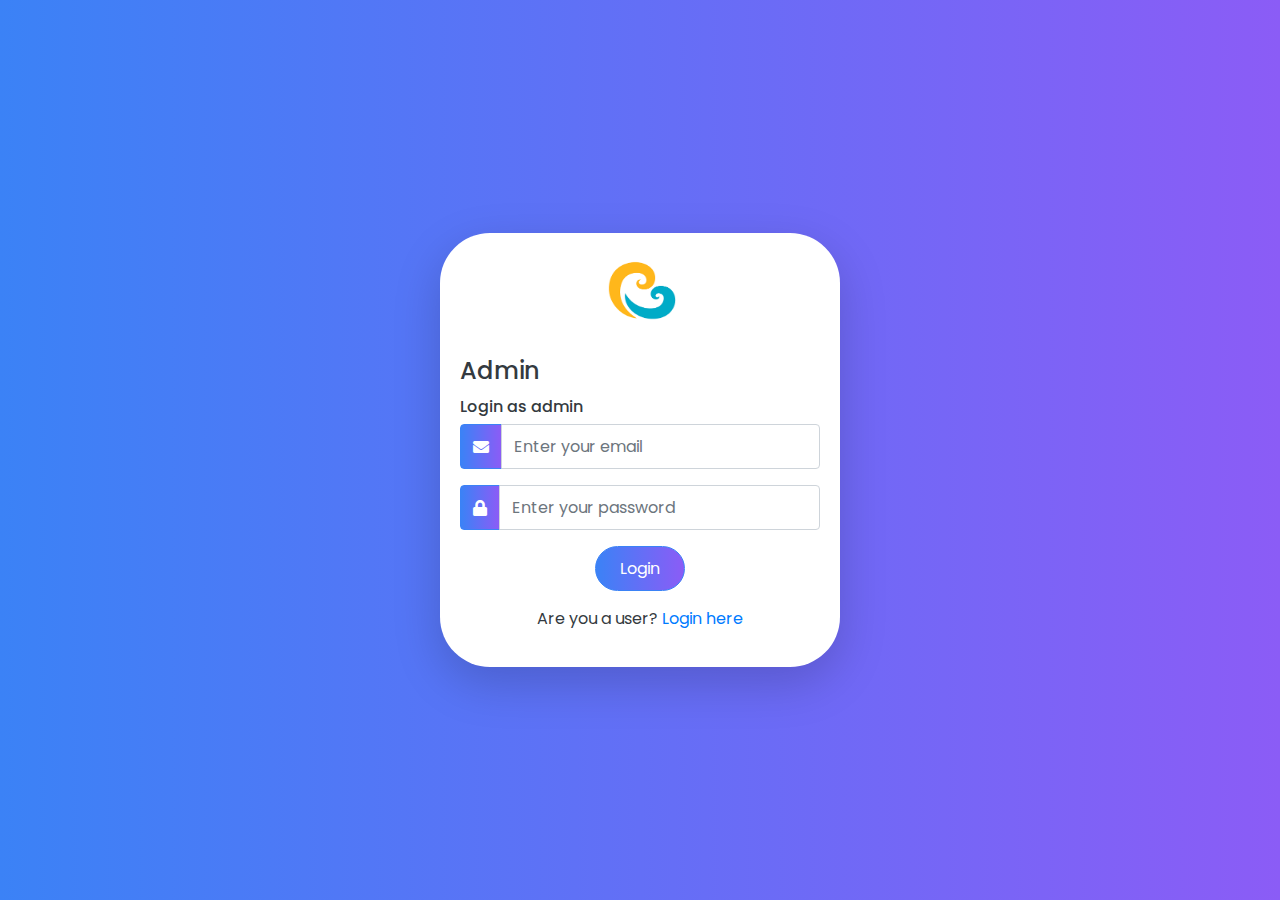
<file: admin-login.html>
<!DOCTYPE html>
<html lang="en">
<head>
  <meta charset="UTF-8">
  <meta name="viewport" content="width=device-width, initial-scale=1.0">
  <title>Admin-Login Page</title>
  <!-- Link to Bootstrap CSS -->
  <link rel="stylesheet" href="https://maxcdn.bootstrapcdn.com/bootstrap/4.5.2/css/bootstrap.min.css">
  <!-- Link to Font Awesome CSS -->
  <link rel="stylesheet" href="https://cdnjs.cloudflare.com/ajax/libs/font-awesome/5.15.3/css/all.min.css">
  <link rel="stylesheet" href="style.css">
  <style>
    /* Custom CSS for the gradient button */
    .btn-gradient-blue-violet {
      background-image: linear-gradient(to right, #3b82f6, #8b5cf6);
      color: #fff;
      border-color: #3b82f6;
    }

    .btn-gradient-blue-violet:hover {
      background-image: linear-gradient(to right, #3b82f6, #8b5cf6);
      color: #fff;
      border-color: #3b82f6;
    }

    /* Custom CSS to center the form */
    .centered-form {
      display: flex;
      justify-content: center;
      align-items: center;
      min-height: 100vh; /* Set the minimum height to the viewport height */
    }

    .centered-form .card {
      width: 100%;
      max-width: 400px;
    }
    .btn-focus {
      outline: none;
    }
  </style>
</head>
<body>
  <div class="centered-form btn-gradient-blue-violet text-dark">
    <div class="card border-0 shadow-lg" style="border-radius: 50px;">
      <div class="card-body">
        <div class="text-center pb-4">
          <img src="logo.png" alt="lgog" width="80" height="80" class="pb-2">
        </div>
        <h4 class="card-title ">Admin</h4>
        <h6>Login as admin</h6>
        <form>
          <div class="form-group">
            <div class="input-group" style="height: 45px;">
              <div class="input-group-prepend">
                <span class="input-group-text btn-gradient-blue-violet"><i class="fas fa-envelope"></i></span>
              </div>
              <input style="height: 45px;" type="email" class="form-control btn-focus" id="email" placeholder="Enter your email" required>
            </div>
          </div>
          <div class="form-group">
            <div class="input-group" style="height: 45px;">
              <div class="input-group-prepend">
                <span class="input-group-text btn-gradient-blue-violet"><i class="fas fa-lock"></i></span>
              </div>
              <input style="height: 45px;" type="password" class="form-control btn-focus" id="password" placeholder="Enter your password" required>
            </div>
          </div>
          <div class="text-center">
            <button style="border-radius: 25px; height: 45px;" type="submit" class="btn btn-gradient-blue-violet text-white  w-25">Login</button>
          </div>
        </form>
        
        <p class="mt-3 text-center">Are you a user? <a href="login.html">Login here</a></p>
      </div>
    </div>
  </div>
</body>
</html>
</file>
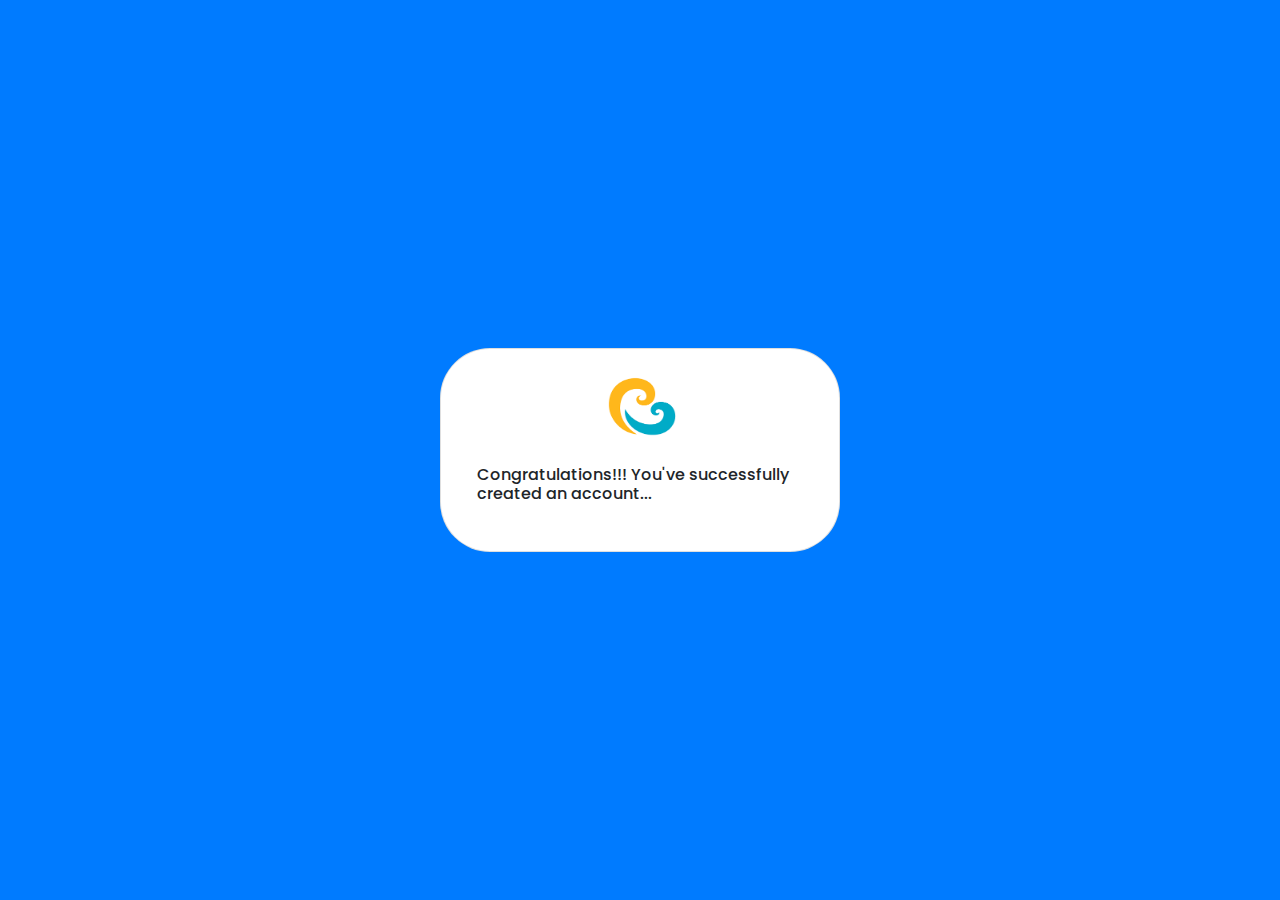
<file: congratulatory-pg.html>
<!DOCTYPE html>
<html lang="en">
<head>
  <meta charset="UTF-8">
  <meta name="viewport" content="width=device-width, initial-scale=1.0">
  <title>User preferred password Page</title>
  <!-- Link to Bootstrap CSS -->
  <link rel="stylesheet" href="https://maxcdn.bootstrapcdn.com/bootstrap/4.5.2/css/bootstrap.min.css">
  <!-- Link to Font Awesome CSS -->
  <link rel="stylesheet" href="https://cdnjs.cloudflare.com/ajax/libs/font-awesome/5.15.3/css/all.min.css">
  <link rel="stylesheet" href="style.css">
  <style>
    /* Custom CSS for the gradient button */
    .btn-gradient-blue-violet {
      background-image: linear-gradient(to right, #3b82f6, #8b5cf6);
      color: #fff;
      border-color: #3b82f6;
    }

    .btn-gradient-blue-violet:hover {
      background-image: linear-gradient(to right, #3b82f6, #8b5cf6);
      color: #fff;
      border-color: #3b82f6;
    }

    /* Custom CSS to center the form */
    .centered-form {
      display: flex;
      justify-content: center;
      align-items: center;
      min-height: 100vh; /* Set the minimum height to the viewport height */
    }

    .centered-form .card {
      width: 100%;
      max-width: 400px;
    }
    .btn-focus {
      outline: none;
    }
  </style>
</head>
<body>
  <div class="centered-form bg-primary ">
    <div class="card border-none" style="border-radius: 50px;">
      <div class="card-body">
        <div class="text-center">
          <img src="logo.png" alt="lgog" width="80" height="80" class="pb-2">
          </div>
        <h6 class="card-title p-3 ">Congratulations!!! You've successfully created an account...</h6>
        
    </div>
   </div>
 </div>
</body>
</html>
</file>
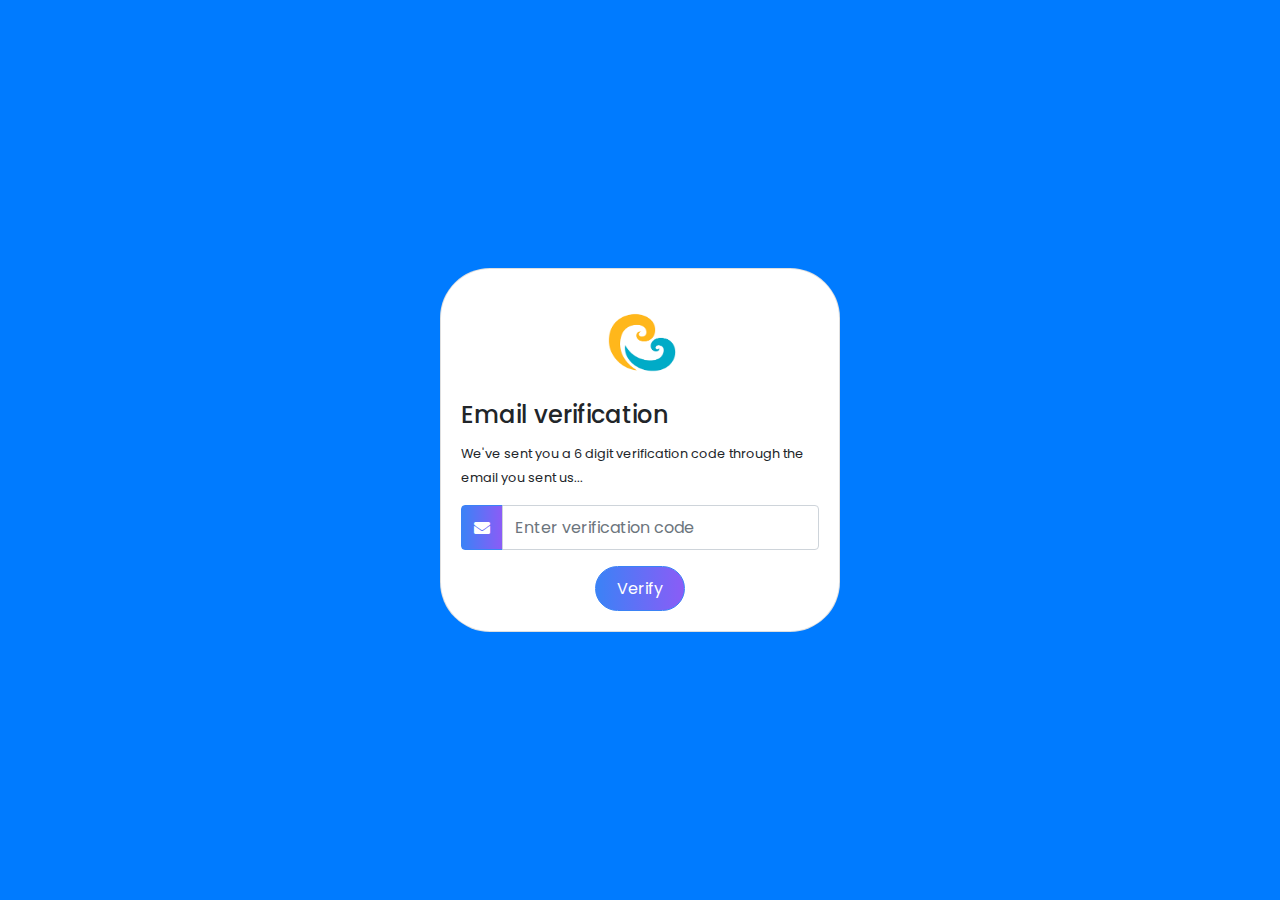
<file: email-ver.html>
<!DOCTYPE html>
<html lang="en">
<head>
  <meta charset="UTF-8">
  <meta name="viewport" content="width=device-width, initial-scale=1.0">
  <title>Email verification</title>
  <!-- Link to Bootstrap CSS -->
  <link rel="stylesheet" href="https://maxcdn.bootstrapcdn.com/bootstrap/4.5.2/css/bootstrap.min.css">
  <!-- Link to Font Awesome CSS -->
  <link rel="stylesheet" href="https://cdnjs.cloudflare.com/ajax/libs/font-awesome/5.15.3/css/all.min.css">
  <link rel="stylesheet" href="style.css">
  <style>
    /* Custom CSS for the gradient button */
    .btn-gradient-blue-violet {
      background-image: linear-gradient(to right, #3b82f6, #8b5cf6);
      color: #fff;
      border-color: #3b82f6;
    }

    .btn-gradient-blue-violet:hover {
      background-image: linear-gradient(to right, #3b82f6, #8b5cf6);
      color: #fff;
      border-color: #3b82f6;
    }

    /* Custom CSS to center the form */
    .centered-form {
      display: flex;
      justify-content: center;
      align-items: center;
      min-height: 100vh; /* Set the minimum height to the viewport height */
    }

    .centered-form .card {
      width: 100%;
      max-width: 400px;
    }
    .btn-focus {
      outline: none;
    }
  </style>
</head>
<body>
  <div class="centered-form bg-primary ">
    <div class="card border-none" style="border-radius: 50px;">
      <div class="card-body">
        <div class="text-center p-3">
          <img src="logo.png" alt="lgog" width="80" height="80" class="pb-2">
        </div>
        <h4 class="card-title ">Email verification</h4>
        <small class="">We've sent you a 6 digit verification code through the email you sent us...</small> 
        <p class="mb-3"></p>
        <form>
          <div class="form-group">
            <div class="input-group" style="height: 45px;">
              <div class="input-group-prepend">
                <span class="input-group-text btn-gradient-blue-violet"><i class="fas fa-envelope"></i></span>
              </div>
              <input style="height: 45px;" type="email" class="form-control btn-focus" id="email" placeholder="Enter verification code" required>
            </div>
          </div>
          
          <div class="text-center">
            <button style="border-radius: 25px; height: 45px;" type="submit" class="btn btn-gradient-blue-violet text-white  w-25">Verify</button>
          </div>
        </form>
        
      </div>
    </div>
  </div>
</body>
</html>
</file>
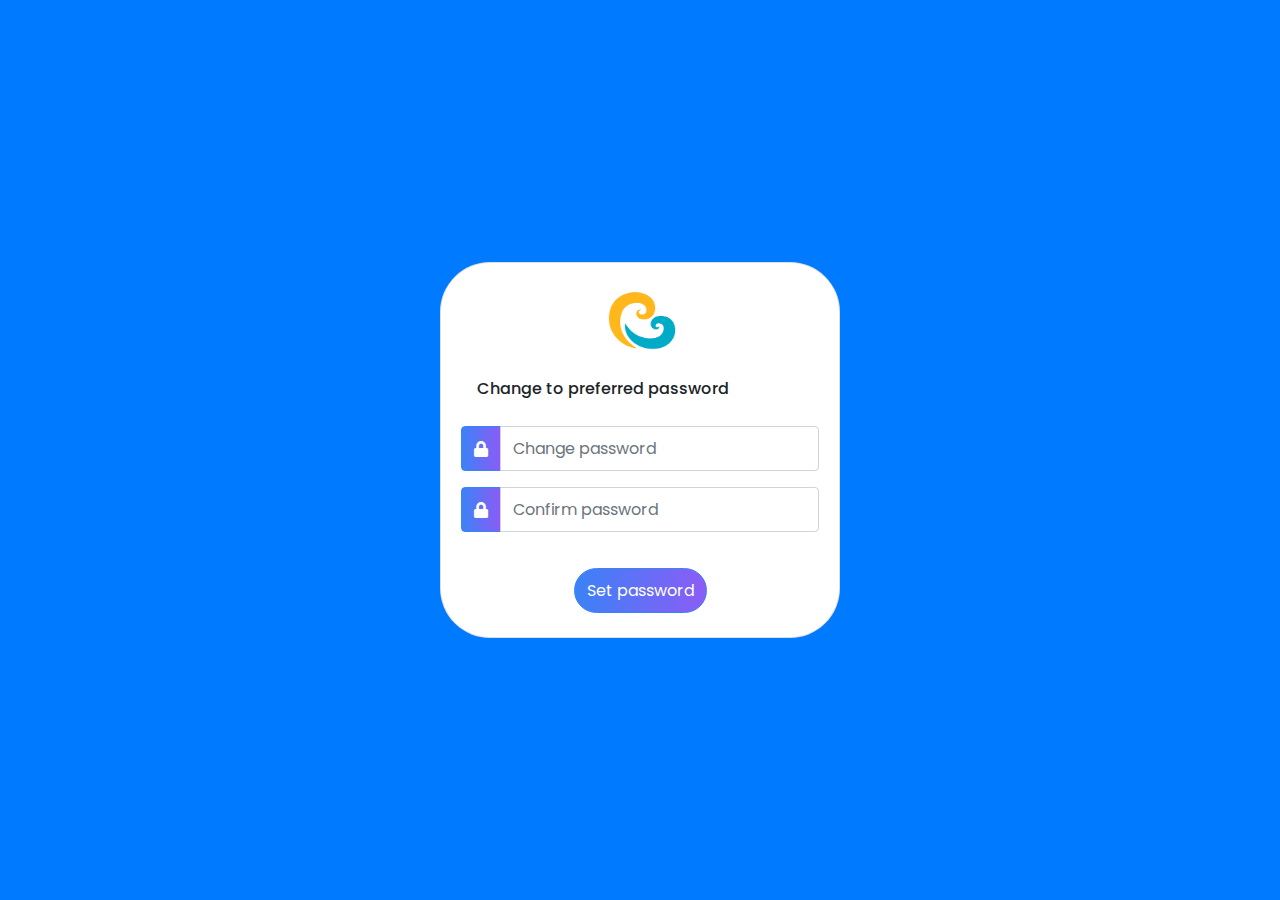
<file: emp-password.html>
<!DOCTYPE html>
<html lang="en">
<head>
  <meta charset="UTF-8">
  <meta name="viewport" content="width=device-width, initial-scale=1.0">
  <title>Employee preferred password Page</title>
  <!-- Link to Bootstrap CSS -->
  <link rel="stylesheet" href="https://maxcdn.bootstrapcdn.com/bootstrap/4.5.2/css/bootstrap.min.css">
  <!-- Link to Font Awesome CSS -->
  <link rel="stylesheet" href="https://cdnjs.cloudflare.com/ajax/libs/font-awesome/5.15.3/css/all.min.css">
  <link rel="stylesheet" href="style.css">
  <style>
    /* Custom CSS for the gradient button */
    .btn-gradient-blue-violet {
      background-image: linear-gradient(to right, #3b82f6, #8b5cf6);
      color: #fff;
      border-color: #3b82f6;
    }

    .btn-gradient-blue-violet:hover {
      background-image: linear-gradient(to right, #3b82f6, #8b5cf6);
      color: #fff;
      border-color: #3b82f6;
    }

    /* Custom CSS to center the form */
    .centered-form {
      display: flex;
      justify-content: center;
      align-items: center;
      min-height: 100vh; /* Set the minimum height to the viewport height */
    }

    .centered-form .card {
      width: 100%;
      max-width: 400px;
    }
    .btn-focus {
      outline: none;
    }
  </style>
</head>
<body>
  <div class="centered-form bg-primary ">
    <div class="card border-none" style="border-radius: 50px;">
      <div class="card-body">
        <div class="text-center">
          <img src="logo.png" alt="lgog" width="80" height="80" class="pb-2">
          </div>
        <h6 class="card-title p-3 ">Change to preferred password</h6>
        <form>
          <div class="form-group">
            <div class="input-group" style="height: 45px;">
              <div class="input-group-prepend">
                <span class="input-group-text btn-gradient-blue-violet"><i class="fas fa-lock"></i></span>
              </div>
              <input style="height: 45px;" type="password" class="form-control btn-focus" id="password" placeholder="Change password" required>
            </div>
          </div>
          <div class="form-group">
            <div class="input-group" style="height: 45px;">
              <div class="input-group-prepend">
                <span class="input-group-text btn-gradient-blue-violet"><i class="fas fa-lock"></i></span>
              </div>
              <input style="height: 45px;" type="password" class="form-control btn-focus" id="password" placeholder="Confirm password" required>
            </div>
          </div>
          
        </form>
    </div>
   
      <div class="text-center">
        <button style="border-radius: 25px; height: 45px;" type="submit" class="btn btn-gradient-blue-violet text-white  w-5">Set password</button>
      </div> <br>
    </div>
  </div>
</body>
</html>
</file>
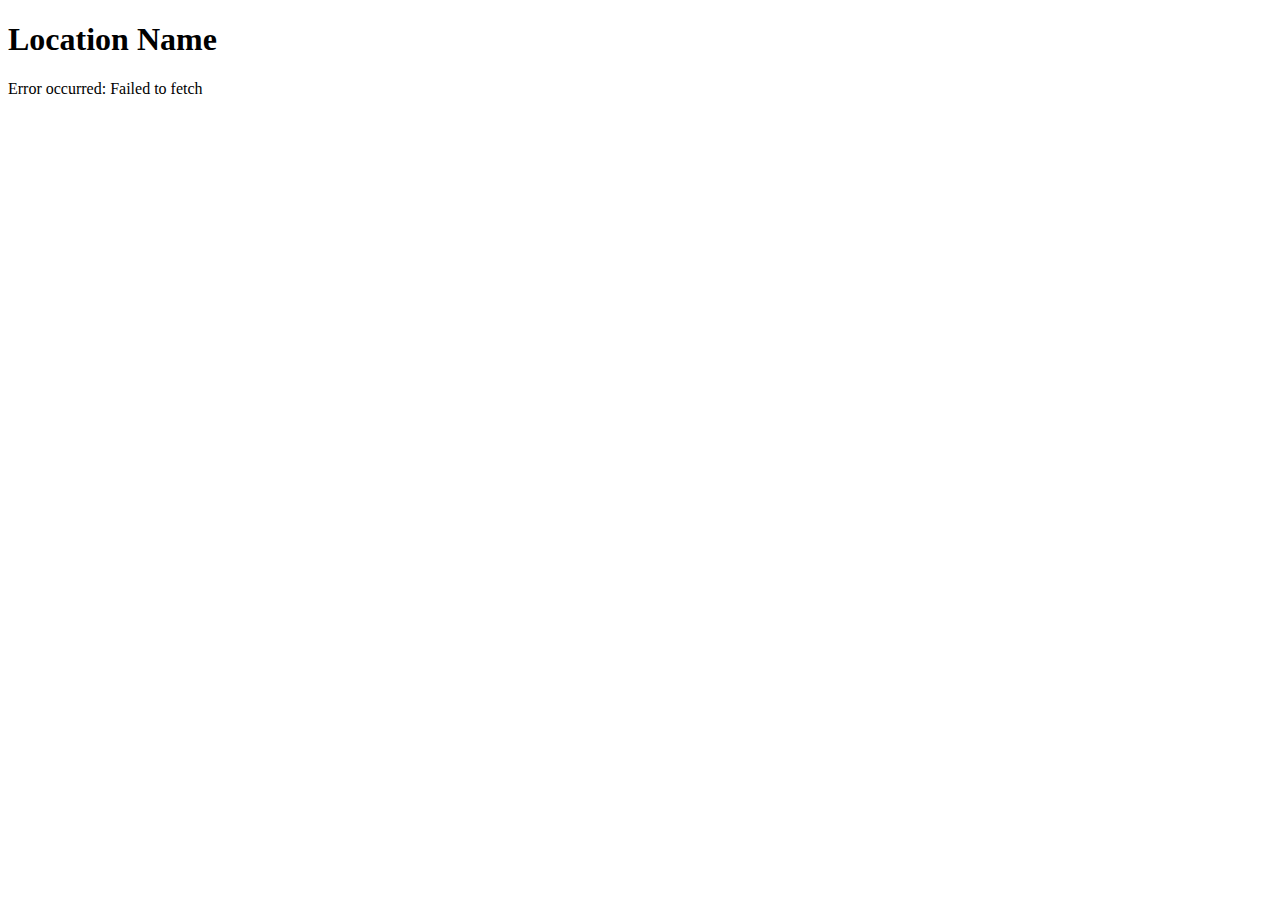
<file: loc.html>
<!DOCTYPE html>
<html lang="en">
<head>
    <meta charset="UTF-8">
    <meta name="viewport" content="width=device-width, initial-scale=1.0">
    <title>Location Name</title>
</head>
<body>
    <div>
        <h1>Location Name</h1>
        <p id="locationInfo">Loading...</p>
    </div>

    <script>
        document.addEventListener('DOMContentLoaded', () => {
  const latitude = 5.6164352;
  const longitude = -0.2064384;
  const locationInfo = document.getElementById('locationInfo');

  // Make a request to Nominatim's API
  fetch(`https://nominatim.openstreetmap.org/reverse?lat=${latitude}&lon=${longitude}&format=json`)
    .then(response => response.json())
    .then(data => {
      if (data.error) {
        locationInfo.textContent = "Location not found.";
      } else {
        const address = data.display_name;
        locationInfo.textContent = `Location: ${address}`;
      }
    })
    .catch(error => {
      locationInfo.textContent = `Error occurred: ${error.message}`;
    });
});

    </script>
</body>
</html>
</file>
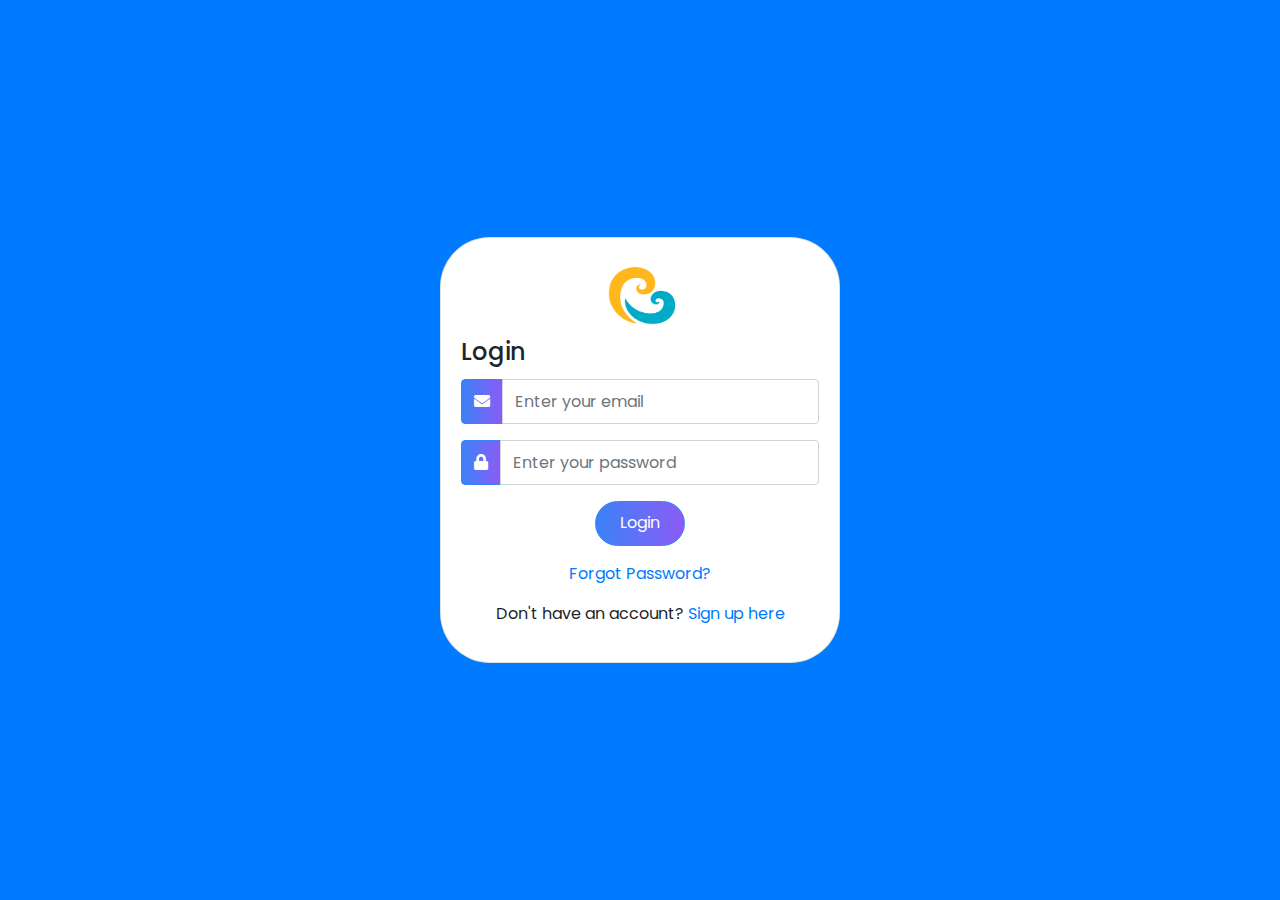
<file: login.html>
<!DOCTYPE html>
<html lang="en">
<head>
  <meta charset="UTF-8">
  <meta name="viewport" content="width=device-width, initial-scale=1.0">
  <title>Login Page</title>
  <!-- Link to Bootstrap CSS -->
  <link rel="stylesheet" href="https://maxcdn.bootstrapcdn.com/bootstrap/4.5.2/css/bootstrap.min.css">
  <!-- Link to Font Awesome CSS -->
  <link rel="stylesheet" href="https://cdnjs.cloudflare.com/ajax/libs/font-awesome/5.15.3/css/all.min.css">
  <link rel="stylesheet" href="style.css">
  <style>
    /* Custom CSS for the gradient button */
    .btn-gradient-blue-violet {
      background-image: linear-gradient(to right, #3b82f6, #8b5cf6);
      color: #fff;
      border-color: #3b82f6;
    }

    .btn-gradient-blue-violet:hover {
      background-image: linear-gradient(to right, #3b82f6, #8b5cf6);
      color: #fff;
      border-color: #3b82f6;
    }

    /* Custom CSS to center the form */
    .centered-form {
      display: flex;
      justify-content: center;
      align-items: center;
      min-height: 100vh; /* Set the minimum height to the viewport height */
    }

    .centered-form .card {
      width: 100%;
      max-width: 400px;
    }
    .btn-focus {
      outline: none;
    }
  </style>
</head>
<body>
  <div class="centered-form bg-primary ">
    <div class="card border-none" style="border-radius: 50px;">
      <div class="card-body">
        <div class="text-center">
          <img src="logo.png" alt="lgog" width="80" height="80" class="pb-2">
        </div>
        <h4 class="card-title ">Login</h4>
        <form>
          <div class="form-group">
            <div class="input-group" style="height: 45px;">
              <div class="input-group-prepend">
                <span class="input-group-text btn-gradient-blue-violet"><i class="fas fa-envelope"></i></span>
              </div>
              <input style="height: 45px;" type="email" class="form-control btn-focus" id="email" placeholder="Enter your email" required>
            </div>
          </div>
          <div class="form-group">
            <div class="input-group" style="height: 45px;">
              <div class="input-group-prepend">
                <span class="input-group-text btn-gradient-blue-violet"><i class="fas fa-lock"></i></span>
              </div>
              <input style="height: 45px;" type="password" class="form-control btn-focus" id="password" placeholder="Enter your password" required>
            </div>
          </div>
          <div class="text-center">
            <button style="border-radius: 25px; height: 45px;" type="submit" class="btn btn-gradient-blue-violet text-white  w-25">Login</button>
          </div>
        </form>
        <p class="mt-3 text-center"><a href="forget-password.html">Forgot Password?</a></p>
        <p class="mt-3 text-center">Don't have an account? <a href="signup.html">Sign up here</a></p>
      </div>
    </div>
  </div>
</body>
</html>
</file>
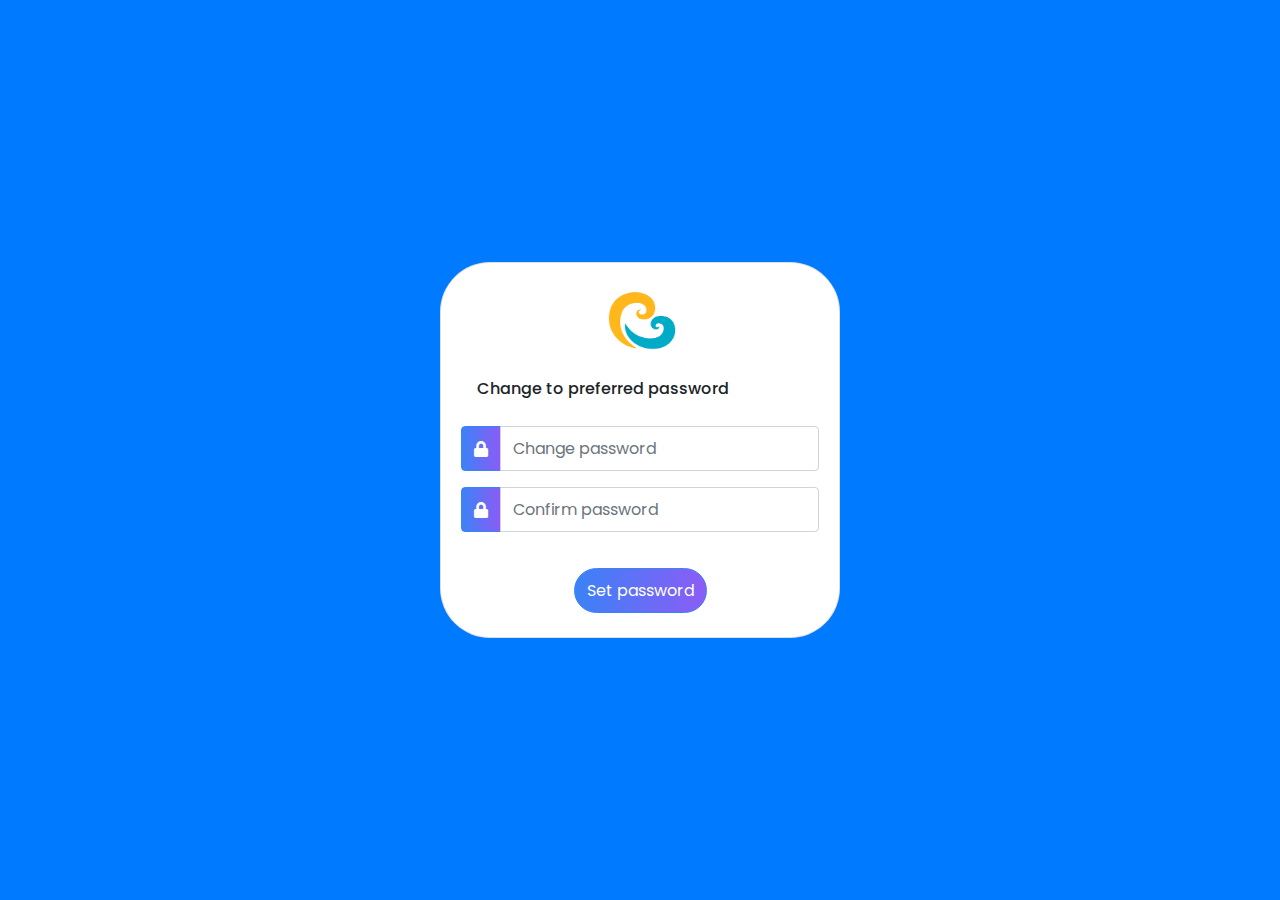
<file: user-password.html>
<!DOCTYPE html>
<html lang="en">
<head>
  <meta charset="UTF-8">
  <meta name="viewport" content="width=device-width, initial-scale=1.0">
  <title>User preferred password Page</title>
  <!-- Link to Bootstrap CSS -->
  <link rel="stylesheet" href="https://maxcdn.bootstrapcdn.com/bootstrap/4.5.2/css/bootstrap.min.css">
  <!-- Link to Font Awesome CSS -->
  <link rel="stylesheet" href="https://cdnjs.cloudflare.com/ajax/libs/font-awesome/5.15.3/css/all.min.css">
  <link rel="stylesheet" href="style.css">
  <style>
    /* Custom CSS for the gradient button */
    .btn-gradient-blue-violet {
      background-image: linear-gradient(to right, #3b82f6, #8b5cf6);
      color: #fff;
      border-color: #3b82f6;
    }

    .btn-gradient-blue-violet:hover {
      background-image: linear-gradient(to right, #3b82f6, #8b5cf6);
      color: #fff;
      border-color: #3b82f6;
    }

    /* Custom CSS to center the form */
    .centered-form {
      display: flex;
      justify-content: center;
      align-items: center;
      min-height: 100vh; /* Set the minimum height to the viewport height */
    }

    .centered-form .card {
      width: 100%;
      max-width: 400px;
    }
    .btn-focus {
      outline: none;
    }
  </style>
</head>
<body>
  <div class="centered-form bg-primary ">
    <div class="card border-none" style="border-radius: 50px;">
      <div class="card-body">
        <div class="text-center">
          <img src="logo.png" alt="lgog" width="80" height="80" class="pb-2">
          </div>
        <h6 class="card-title p-3 ">Change to preferred password</h6>
        <form>
          <div class="form-group">
            <div class="input-group" style="height: 45px;">
              <div class="input-group-prepend">
                <span class="input-group-text btn-gradient-blue-violet"><i class="fas fa-lock"></i></span>
              </div>
              <input style="height: 45px;" type="password" class="form-control btn-focus" id="password" placeholder="Change password" required>
            </div>
          </div>
          <div class="form-group">
            <div class="input-group" style="height: 45px;">
              <div class="input-group-prepend">
                <span class="input-group-text btn-gradient-blue-violet"><i class="fas fa-lock"></i></span>
              </div>
              <input style="height: 45px;" type="password" class="form-control btn-focus" id="password" placeholder="Confirm password" required>
            </div>
          </div>
          
        </form>
    </div>
   
      <div class="text-center">
        <button style="border-radius: 25px; height: 45px;" type="submit" class="btn btn-gradient-blue-violet text-white  w-5">Set password</button>
      </div> <br>
    </div>
  </div>
</body>
</html>
</file>
<file: style.css>
@import url('https://fonts.googleapis.com/css2?family=Poppins:wght@400;500;600;700&display=swap');

*{
    font-family: 'Poppins', sans-serif;
}
</file>
